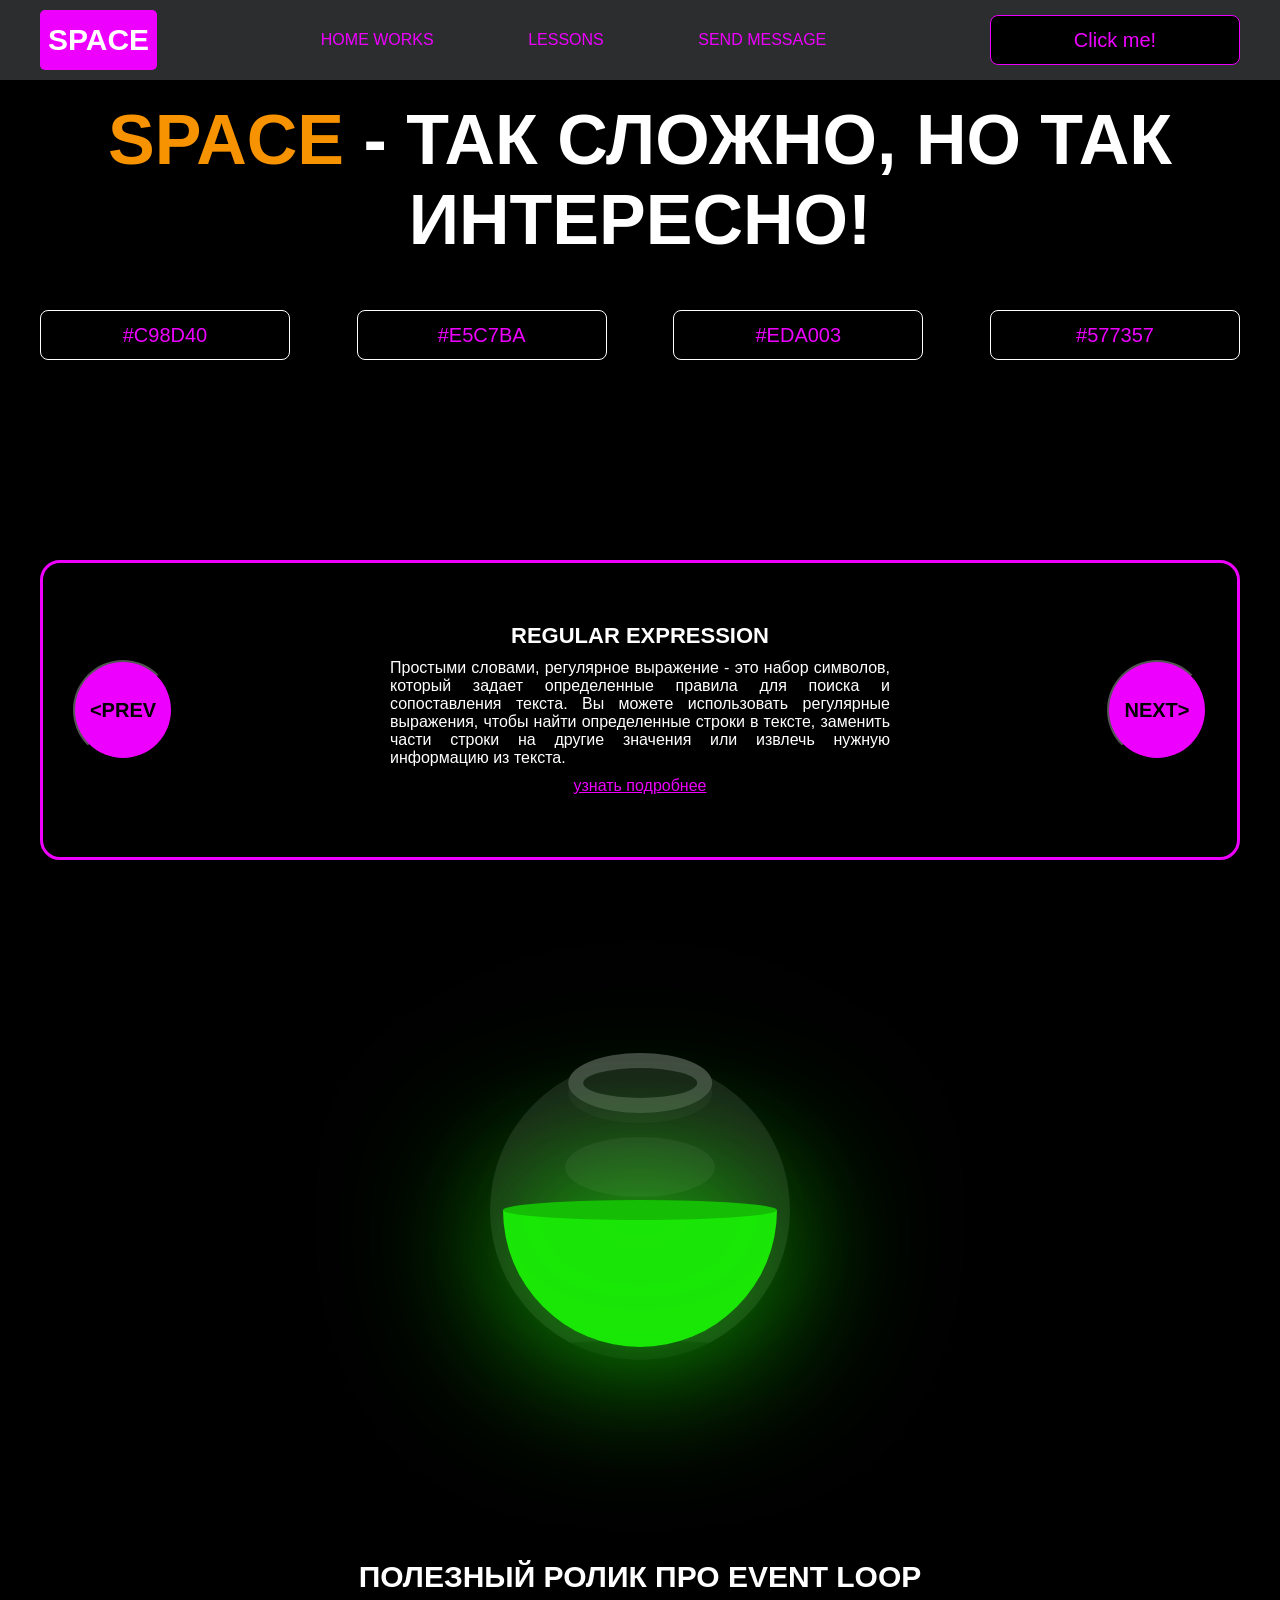
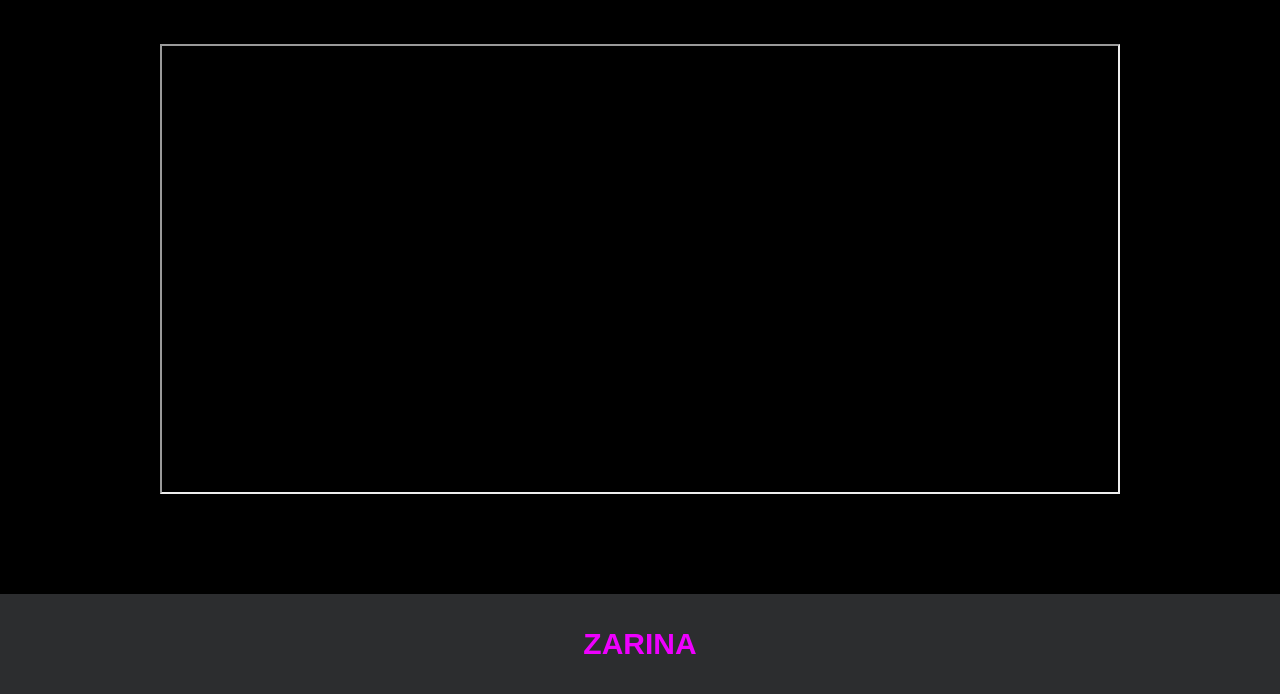
<file: project1/index.html>
<!DOCTYPE html>
<html lang="en">
<head>
    <meta charset="UTF-8">
    <title>Java Script</title>
    <link rel="stylesheet" href="css/style.css">
    <link rel="stylesheet" href="css/core.css">
</head>
<body>

<div class="wrapper">
    <div class="header">
        <div class="container">
            <div class="inner_header">
                <a href="index.html">
                    <div class="logotype">
                        <h2>Space</h2>
                    </div>
                </a>
                <ul class="menu">
                    <li class="menu_link">
                        <a href="pages/home_works.html">Home Works</a>
                    </li>
                    <li class="menu_link">
                        <a href="pages/lessons.html">Lessons</a>
                    </li>
                    <li class="menu_link">
                        <a href="https://t.me/nurdinbuy16" target="_blank">Send message</a>
                    </li>
                </ul>
                <button class="btn" id="btn-get">Click me!</button>
            </div>
        </div>
    </div>

    <div class="main_block">
        <div class="container">
            <div class="inner_main">
                <h1><strong id="js-color">Space</strong> - так сложно, но так интересно!</h1>
                <div class="colors-buttons">
                    <button class="btn btn-color"></button>
                    <button class="btn btn-color"></button>
                    <button class="btn btn-color"></button>
                    <button class="btn btn-color"></button>
                </div>
            </div>
        </div>
    </div>

    <div class="slider_block">
        <div class="container">
            <div class="inner_slider">
                <div class="slider">
                    <button class="btn-slide" id="prev">&lt;prev</button>
                    <div class="slide active_slide">
                        <div class="slide_card">
                            <h3>regular expression</h3>
                            <p>Простыми словами, регулярное выражение - это набор символов, который задает определенные правила для поиска и сопоставления текста. Вы можете использовать регулярные выражения, чтобы найти определенные строки в тексте, заменить части строки на другие значения или извлечь нужную информацию из текста.</p>
                            <a href="https://developer.mozilla.org/ru/docs/Web/JavaScript/Guide/Regular_expressions" target="_blank">узнать подробнее</a>
                        </div>
                    </div>
                    <div class="slide">
                        <div class="slide_card">
                            <h3>recursion</h3>
                            <p>Простыми словами, рекурсия - это, когда функция делает повторяющиеся вызовы самой себя для решения задачи, пока не достигнет определенного условия выхода из рекурсии.</p>
                            <a href="https://learn.javascript.ru/recursion" target="_blank">узнать подробнее</a>
                        </div>
                    </div>
                    <div class="slide">
                        <div class="slide_card">
                            <h3>json</h3>
                            <p>Простыми словами, JSON - это способ представления данных в виде текста, чтобы они могли быть легко поняты и использованы различными программами. Он использует простые правила для описания объектов и массивов, а также для представления простых типов данных, таких как строки, числа, логические значения и т.д.</p>
                            <a href="https://developer.mozilla.org/ru/docs/Learn/JavaScript/Objects/JSON" target="_blank">узнать подробнее</a>
                        </div>
                    </div>
                    <div class="slide">
                        <div class="slide_card">
                            <h3>event loop</h3>
                            <p>Простыми словами, event loop похож на дежурного, который непрерывно проверяет, произошло ли какое-либо событие, и реагирует на него, когда оно происходит. Он имеет список задач, которые нужно выполнить, и он перебирает этот список событий одно за другим, обрабатывая каждое событие, когда оно наступает.</p>
                            <a href="https://highload.today/kak-ustroen-event-loop-v-javascript-parallelnaya-model-i-tsikl-sobytij/" target="_blank">узнать подробнее</a>
                        </div>
                    </div>
                    <button class="btn-slide" id="next">next&gt;</button>
                </div>
            </div>
        </div>
    </div>

    <div class="botlle">
        <div class="container">
            <div class="bottle_inner">
                <a href="pages/monster.html">
                    <div class="bowl">
                        <div class="shadow"></div>
                        <div class="liquid"></div>

                    </div>
                </a>
            </div>
        </div>
    </div>

    <div class="block_video">
        <div class="container">
            <h3>Полезный ролик про Event Loop</h3>
            <div class="inner_block_video">
                <iframe width="80%" height="450" src="https://www.youtube.com/embed/zDlg64fsQow" title="YouTube video player" frameborder="2" allow="autoplay; clipboard-write; encrypted-media; gyroscope; picture-in-picture; web-share" allowfullscreen></iframe>
            </div>
        </div>
    </div>

    <div class="footer">
        <div class="container">
            <a href="" target="_blank">
                <div class="inner_footer">
                    <h2>Zarina</h2>
                </div>
            </a>
        </div>
    </div>
</div>

<div class="modal">
    <div class="modal_dialog">
        <div class="modal_content">
            <form action="#">
                <div class="modal_close">&times;</div>
                <div class="modal_title">Мы свяжемся с вами как можно быстрее!</div>
                <input
                        required
                        placeholder="Ваше имя"
                        name="name"
                        type="text"
                        class="modal_input"
                >
                <input
                        required
                        placeholder="Ваш номер телефона"
                        name="phone"
                        type="text"
                        class="modal_input"
                >
                <button class="btn btn_dark btn_min">Перезвонить мне</button>
            </form>
        </div>
    </div>
</div>

</body>
<script src="js/main.js"></script>
<script src="js/modal.js"></script>
</html>
</file>
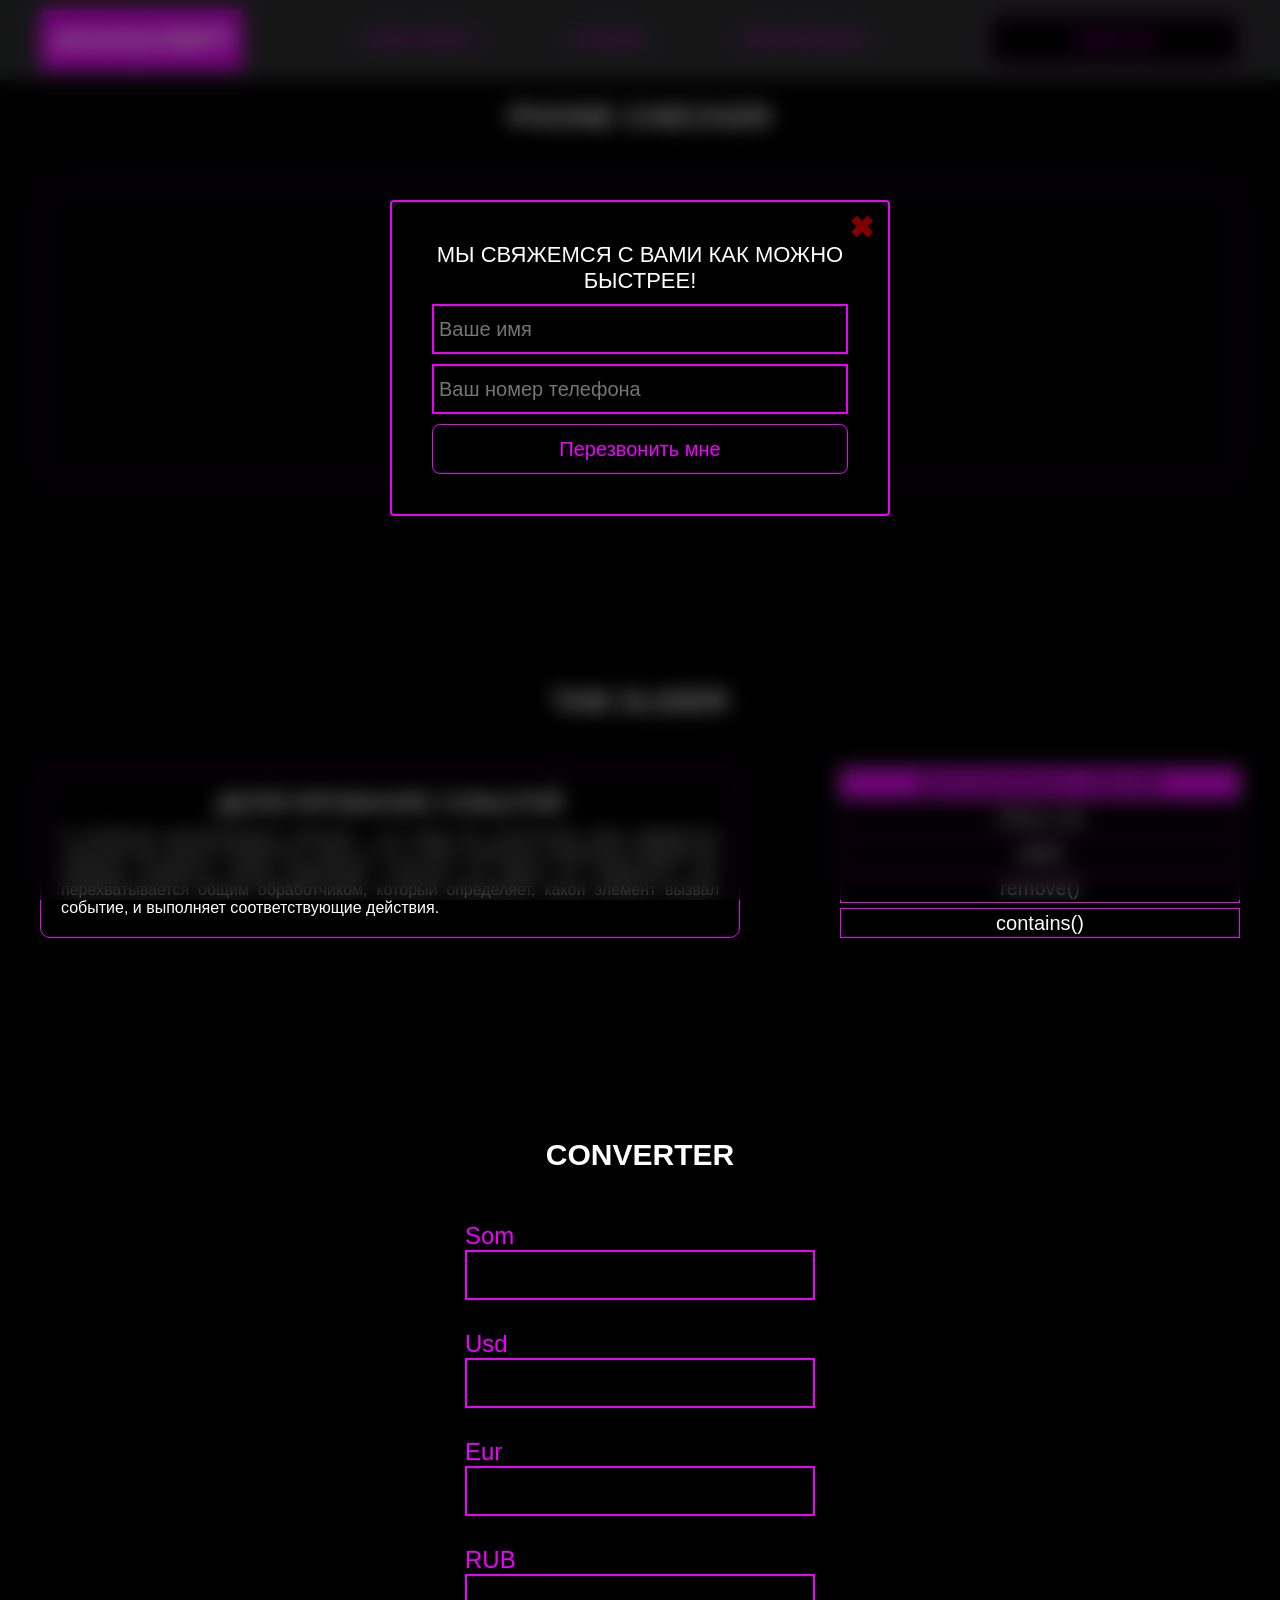
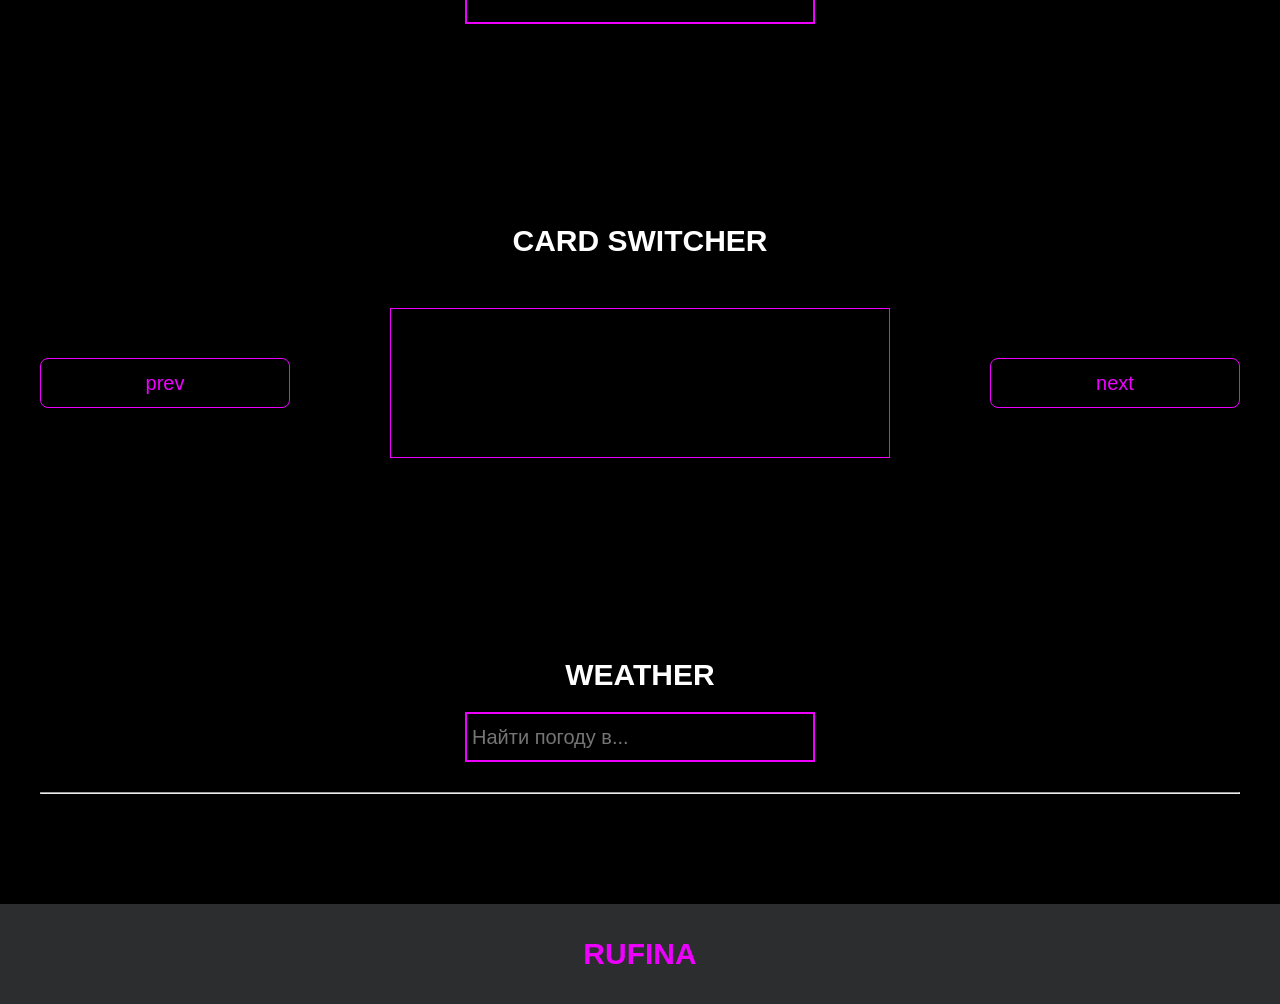
<file: project1/pages/lessons.html>
<!DOCTYPE html>
<html lang="en">
<head>
    <meta charset="UTF-8">
    <title>Lessons</title>
    <link rel="stylesheet" href="../css/style.css">
    <link rel="stylesheet" href="../css/core.css">
    <link rel="stylesheet" href="../css/lessons.css">
</head>
<body>

<div class="wrapper">
    <div class="header">
        <div class="container">
            <div class="inner_header">
                <a href="../index.html">
                    <div class="logotype">
                        <h2>Java<span>Script</span></h2>
                    </div>
                </a>
                <ul class="menu">
                    <li class="menu_link">
                        <a href="../pages/home_works.html">Home Works</a>
                    </li>
                    <li class="menu_link">
                        <a href="../pages/lessons.html">Lessons</a>
                    </li>
                    <li class="menu_link">
                        <a href="https://t.me/NurDinBuy16" target="_blank">Send message</a>
                    </li>
                </ul>
                <button class="btn" id="btn-get">Click me!</button>
            </div>
        </div>
    </div>

    <div class="phone_block">
        <div class="container">
            <h3>Phone checker</h3>
            <div class="inner_phone_block">
                <div class="form_phone">
                    <label for="phone_input">Phone Number</label>
                    <input type="text" id="phone_input" placeholder="+996 XXX XX-XX-XX">
                    <button class="btn" id="phone_button">Check number</button>
                    <span class="checker" id="phone_result"></span>
                </div>
            </div>
        </div>
    </div>

    <div class="tab_slider">
        <div class="container">
            <h3>tab slider</h3>
            <div class="inner_tab_slider">
                <div class="tab_contents_block">

                    <div class="tab_content_block">
                        <h4>Делегирование событий</h4>
                        <p>В JavaScript делегирование событий - это когда мы используем один обработчик событий для
                            группы элементов, вместо того чтобы назначать отдельный обработчик каждому элементу. Когда
                            происходит событие на одном из элементов, оно перехватывается общим обработчиком, который
                            определяет, какой элемент вызвал событие, и выполняет соответствующие действия.</p>
                    </div>
                    <div class="tab_content_block">
                        <h4>classList</h4>
                        <p>classList в JavaScript - это свойство, которое позволяет нам работать с классами элемента
                            HTML. С помощью classList мы можем добавлять, удалять или проверять наличие классов у
                            элемента. Допустим, у нас есть элемент на веб-странице, и мы хотим изменить его классы с
                            помощью JavaScript. Вместо того, чтобы обращаться напрямую к атрибуту class, мы можем
                            использовать свойство classList этого элемента. </p>
                    </div>
                    <div class="tab_content_block">
                        <h4>add()</h4>
                        <p>Метод add позволяет добавить новый класс к списку классов элемента. Например,
                            element.classList.add('new-class') добавит класс с именем "new-class" к элементу.</p>
                    </div>
                    <div class="tab_content_block">
                        <h4>remove()</h4>
                        <p>Метод remove позволяет удалить класс из списка классов элемента. Например,
                            element.classList.remove('old-class') удалит класс с именем "old-class" из элемента.</p>
                    </div>
                    <div class="tab_content_block">
                        <h4>contains()</h4>
                        <p>Метод contains позволяет проверить, содержит ли элемент определенный класс. Он возвращает
                            true, если класс присутствует, и false, если его нет. Например,
                            element.classList.contains('highlight') вернет true, если у элемента есть класс
                            "highlight".</p>
                    </div>

                    <div class="tab_content_items">
                        <div class="tab_content_item tab_content_item_active">Делегирование событий</div>
                        <div class="tab_content_item">Class List</div>
                        <div class="tab_content_item">add()</div>
                        <div class="tab_content_item">remove()</div>
                        <div class="tab_content_item">contains()</div>
                    </div>

                </div>
            </div>
        </div>
    </div>

    <div class="converter">
        <div class="container">
            <h3>CONVERTER</h3>
            <div class="inner_converter">
                <div class="som">
                    <label for="som">Som</label>
                    <input type="number" id="som">
                </div>
                <div class="usd">
                    <label for="usd">Usd</label>
                    <input type="number" id="usd">
                </div>
                <div class="eur">
                    <label for="eur">Eur</label>
                    <input type="number" id="eur">
                </div>
                <div class="rub">
                    <label for="eur">RUB</label>
                    <input type="number" id="rub">
                </div>
            </div>
        </div>
    </div>

    <div class="card_switcher">
        <div class="container">
            <h3>Card Switcher</h3>
            <div class="inner_card_switcher">
                <button class="btn" id="btn-prev">prev</button>
                <div class="card"></div>
                <button class="btn" id="btn-next">next</button>
            </div>
        </div>
    </div>

    <div class="weather">
        <div class="container">
            <h3>WEATHER</h3>
            <div class="inner_weather">
                <div>
                    <input type="text" class="cityName" placeholder="Найти погоду в...">
                </div>
                <div>
                    <span class="city"></span>
                    <hr/>
                    <span class="temp"></span>
                </div>
            </div>
        </div>
    </div>

    <div class="footer">
        <div class="container">
            <a href="" target="_blank">
                <div class="inner_footer">
                    <h2>Rufina</h2>
                </div>
            </a>
        </div>
    </div>

    <div class="modal">
        <div class="modal_dialog">
            <div class="modal_content">
                <form action="#">
                    <div class="modal_close">&#10006;</div>
                    <div class="modal_title">Мы свяжемся с вами как можно быстрее!</div>
                    <input required placeholder="Ваше имя" name="name" type="text" class="modal_input">
                    <input required placeholder="Ваш номер телефона" name="phone" type="phone" class="modal_input">
                    <button class="btn btn_dark btn_min">Перезвонить мне</button>
                </form>
            </div>
        </div>
    </div>

</body>
<script src="../js/lesson.js"></script>
<script src="../js/modal.js"></script>
</html>
</file>
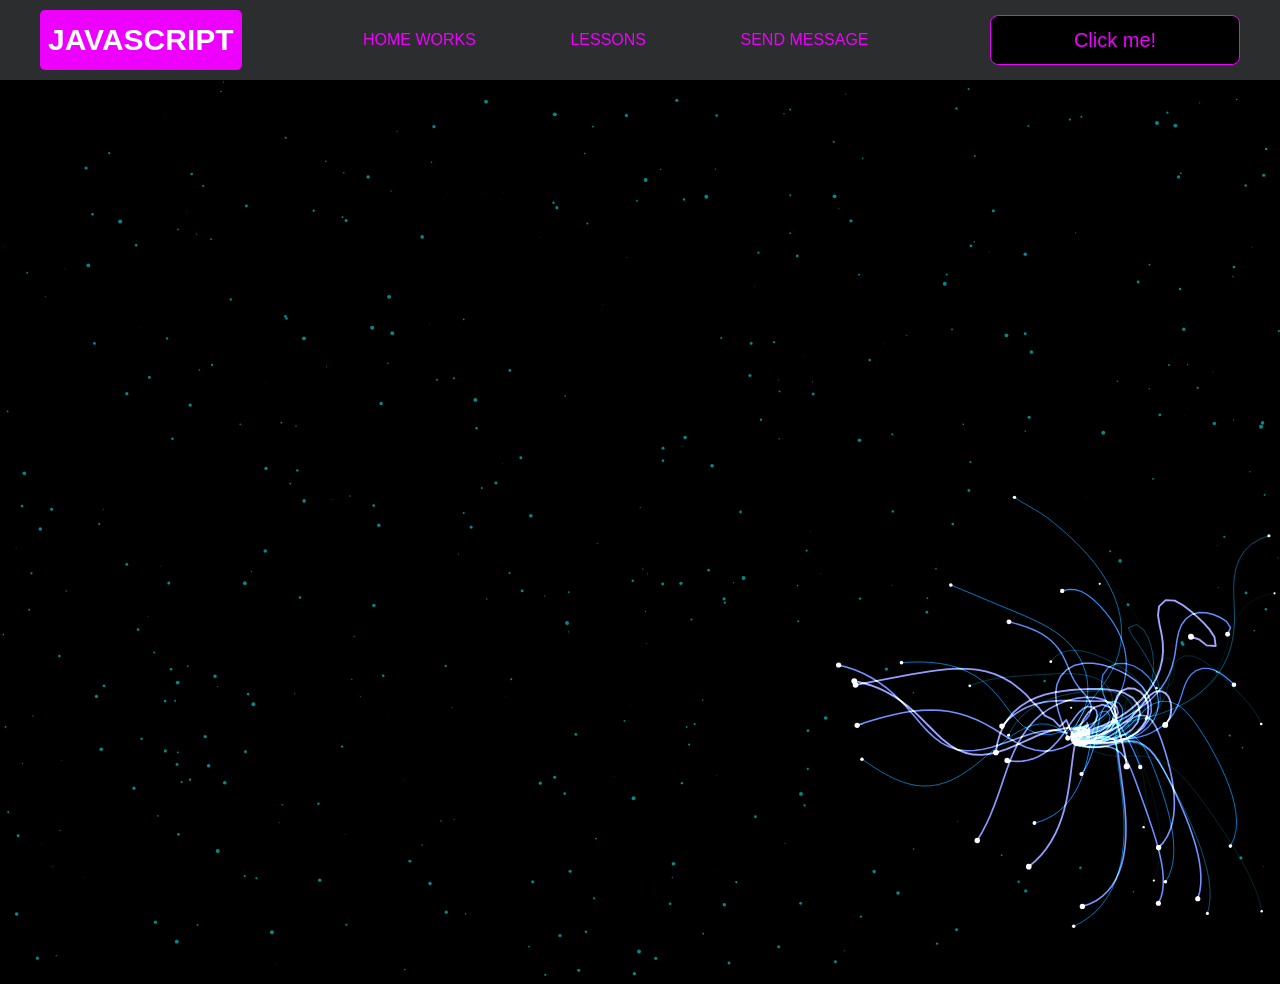
<file: project1/pages/monster.html>
<!DOCTYPE html>
<html lang="en">
<head>
    <meta charset="UTF-8">
    <title>Monster</title>
    <link rel="stylesheet" href="../css/style.css">
    <link rel="stylesheet" href="../css/core.css">
    <link rel="stylesheet" href="../css/monster.css">
</head>
<body>
<div class="wrapper">
    <div class="header">
        <div class="container">
            <div class="inner_header">
                <a href="../index.html">
                    <div class="logotype">
                        <h2>Java<span>Script</span></h2>
                    </div>
                </a>
                <ul class="menu">
                    <li class="menu_link">
                        <a href="../pages/home_works.html">Home Works</a>
                    </li>
                    <li class="menu_link">
                        <a href="../pages/lessons.html">Lessons</a>
                    </li>
                    <li class="menu_link">
                        <a href="https://t.me/NurDinBuy16" target="_blank">Send message</a>
                    </li>
                </ul>
                <button class="btn" id="btn-get">Click me!</button>
            </div>
        </div>
    </div>
</div>
<canvas id="canvas"></canvas>

<div class="modal">
    <div class="modal_dialog">
        <div class="modal_content">
            <form action="#">
                <div class="modal_close">&times;</div>
                <div class="modal_title">Мы свяжемся с вами как можно быстрее!</div>
                <input required placeholder="Ваше имя" name="name" type="text" class="modal_input">
                <input required placeholder="Ваш номер телефона" name="phone" type="phone" class="modal_input">
                <button class="btn btn_dark btn_min">Перезвонить мне</button>
            </form>
        </div>
    </div>
</div>

</body>
<script src="../js/monster.js"></script>
<script src="../js/modal.js"></script>
</html>
</file>
<file: project1/css/style.css>
/* HEADER */

.header {
    height: 80px;
    background: #2c2d2f;
    display: flex;
    align-items: center;
    width: 100%;
    position: fixed;
    top: 0;
    z-index: 2;
}

.inner_header {
    height: 100%;
    display: flex;
    align-items: center;
    justify-content: space-between;
}

/* LOGOTYPE */

.logotype {
    display: flex;
    align-items: center;
    justify-content: center;
    font-size: 22px;
    height: 60px;
    width: fit-content;
    background: var(--orange);
    padding: 8px;
    color: white;
    border-radius: 5px;
    cursor: pointer;
}

/* HEADER MENU */

.menu {
    display: flex;
    justify-content: space-around;
    width: 600px;
}

.menu_link a {
    color: var(--orange);
    text-transform: uppercase;
}

.menu_link a:hover {
    text-decoration: underline;
}

/* MAIN BLOCK */

.main_block {
    padding: 100px 0;
    background: black;
}

/* BUTTONS COLOR PICKER */

.colors-buttons {
    display: flex;
    justify-content: space-between;
    margin-top: 50px;
}

.btn-color {
    border-radius: 20px;
    border-color: white !important;
}

/* FOOTER */

.footer {
    background: #2c2d2f;
    width: 100%;
}

.inner_footer {
    display: flex;
    align-items: center;
    justify-content: center;
    height: 100px;
}

.footer h2 {
    text-transform: uppercase;
    color: var(--orange);
    font-weight: 600;
}


/* SLIDER BLOCK */

.slider_block {
    padding: 100px 0;
    background: black;
}

.slider {
    position: relative;
    width: 100%;
    height: 300px;
    overflow: hidden;
    border: 3px solid var(--orange);
    border-radius: 20px;
    display: flex;
    align-items: center;
    justify-content: space-between;
    padding: 0 30px;
}

.slide {
    position: absolute;
    top: 60px;
    left: 0;
    width: 100%;
    height: 100%;
    display: none;
    transition: opacity 0.5s ease-in-out;
}

.slide_card {
    color: white;
    margin: 0 auto;
    width: 500px;
    text-align: center;
}

.slide_card h3 {
    color: white;
    text-transform: uppercase;
    font-size: 22px;
}

.slide_card p {
    font-size: 16px;
    text-align: justify;
    margin: 10px 0;
}

.slide_card a {
    color: var(--orange);
    text-decoration: underline;
}

.slide.active_slide {
    display: block;
}

/* VIDEO BLOCK */

.block_video {
    background: black;
    padding: 100px 0;
}

.inner_block_video {
    display: flex;
    justify-content: center;
    margin-top: 50px;
}

/* MODAL */

.modal {
    position: fixed;
    height: 100%;
    width: 100%;
    top: 0;
    left: 0;
    z-index: 2;
    background: rgba(0, 0, 0, 0.5);
    backdrop-filter: blur(10px);
    display: none;
}

.modal_dialog {
    max-width: 500px;
    margin: 200px auto;
}

.modal_content {
    position: relative;
    width: 100%;
    padding: 40px;
    background-color: black;
    border: 2px solid var(--orange);
    border-radius: 4px;
    max-height: 80vh;
    overflow-y: auto;
}

.modal_content form {
    display: flex;
    flex-direction: column;
    align-items: center;
}

.modal_close {
    position: absolute;
    top: 8px;
    right: 14px;
    font-size: 30px;
    color: red;
    opacity: 0.5;
    font-weight: 700;
    border: none;
    background-color: transparent;
    cursor: pointer;
}

.modal_title {
    text-align: center;
    font-size: 22px;
    text-transform: uppercase;
    color: white;
}

.modal_input, .btn_min {
    width: 100% !important;
    margin-top: 10px;
}


/*-------BOTTLE-------*/

.botlle {
    background: black;
    padding: 100px 0;
}

.bottle_inner {
    display: flex;
    justify-content: center;
    align-items: center;
}

.bowl {
    position: relative;
    width: 300px;
    height: 300px;
    background: rgba(255, 255, 255, 0.1);
    border-radius: 50%;
    border: 8px solid transparent;
    animation: animate 5s linear infinite;
    transform-origin: bottom center;
    animation-play-state: run;
}

@keyframes animate {
    0% {
        transform: rotate(0deg);
    }
    25% {
        transform: rotate(22deg);
    }
    50% {
        transform: rotate(0deg);
    }
    75% {
        transform: rotate(-22deg);
    }
    100% {
        filter: hue-rotate(360deg);
    }
}

.bowl::before {
    content: "";
    position: absolute;
    top: -15px;
    left: 50%;
    transform: translateX(-50%);
    width: 40%;
    height: 30px;
    border: 15px solid #444;
    border-radius: 50%;
    box-shadow: 0 10px #222;

}

.bowl::after {
    content: "";
    position: absolute;
    top: 35%;
    left: 50%;
    transform: translate(-50%, -50%);
    width: 150px;
    height: 60px;
    background: rgba(255, 255, 255, 0.05);
    transform-origin: center;
    animation: animatebowlshadow 5s linear infinite;
    border-radius: 50%;
    animation-play-state: running;

}


@keyframes animatebowlshadow {
    0% {
        left: 50%;
        width: 150px;
        height: 60px;
    }
    25% {
        left: 55%;
        width: 140px;
        height: 65px;
    }
    50% {
        left: 50%;
        width: 150px;
        height: 60px;
    }
    75% {
        left: 45%;
        width: 140px;
        height: 65px;
    }
    100% {


    }
}


.liquid {
    position: absolute;
    top: 50%;
    left: 5px;
    right: 5px;
    bottom: 5px;
    background: #1ae907;
    border-bottom-left-radius: 150px;
    border-bottom-right-radius: 150px;
    filter: drop-shadow(0 0 80px #1ae907);
    transform-origin: top center;
    animation: animateliquid 5s linear infinite;
    animation-play-state: running;
}

@keyframes animateliquid {
    0% {
        transform: rotate(0deg);
    }
    25% {
        transform: rotate(-22deg);
    }
    30% {
        transform: rotate(-23deg);
    }
    50% {
        transform: rotate(0deg);
    }
    75% {
        transform: rotate(22deg);
    }
    80% {
        transform: rotate(23deg);
    }
    100% {
        transform: rotate(0deg);
    }


}

.liquid::before {
    content: "";
    position: absolute;
    top: -10px;
    width: 100%;
    height: 20px;
    background: #15be05;
    border-radius: 50%;
    filter: drop-shadow(0 0 80px #15be05);
}

.shadow {
    position: absolute;
    top: calc(50% + 150px);
    left: 50%;
    transform: translate(-50%, -50%);
    width: 260px;
    height: 40px;
    background: rgba(0, 0, 0, 0.5);
    border-radius: 50%;
    animation: animateshadow 5s linear infinite;
    animation-play-state: running;

}

@keyframes animateshadow {
    0% {
        left: 50%;
        width: 260px;
        height: 40px;
        top: calc(50% + 150px);

    }

    25% {
        left: 55%;
        width: 265px;
        height: 30px;
        top: calc(50% + 130px);

    }
    50% {
        left: 50%;
        width: 260px;
        height: 40px;
        top: calc(50% + 150px);

    }
    75% {
        left: 45%;
        width: 265px;
        height: 30px;
        top: calc(50% + 130px);

    }
    100% {
    }
}
</file>
<file: project1/css/core.css>
* {
    margin: 0;
    padding: 0;
    box-sizing: border-box;
}

.container {
    width: 1200px;
    margin: 0 auto;
}

body {
    font-family: "Britannic Bold", sans-serif;
    background: #c2d0d0;
}

.btn {
    width: 250px;
    height: 50px;
    font-size: 20px;
    cursor: pointer;
    border: 1px solid var(--orange);
    background: black;
    color: var(--orange);
    border-radius: 8px;
}

.btn:hover {
    background: #414349;
}

.btn:active {
    background: #56585D;
    border: 2px solid var(--orange);
}

a {
    text-decoration: none;
}

li {
    list-style: none;
}

h1 {
    text-align: center;
    font-size: 70px;
    color: white;
    margin: 0 auto;
    text-transform: uppercase;
    font-weight: 600;
}

h2 {
    text-align: center;
    font-size: 30px;
    color: white;
    margin: 0 auto;
    text-transform: uppercase;
    font-weight: 600;
}

h3 {
    text-align: center;
    font-size: 30px;
    color: white;
    margin: 0 auto;
    text-transform: uppercase;
    font-weight: 600;
}

h4 {
    font-size: 24px;
    color: white;
    text-transform: uppercase;
    font-weight: 600;
}

strong {
    color: #F79300;
}

label {
    font-size: 24px;
    color: var(--orange);
}

input {
    width: 350px;
    height: 50px;
    font-size: 20px;
    padding-left: 5px;
    color: var(--orange);
    background: black;
    border: 2px solid var(--orange);
}

.checker {
    color: white;
    font-size: 30px;
}

.btn-slide {
    display: block;
    width: 100px;
    height: 100px;
    background: var(--orange);
    color: black;
    font-size: 20px;
    text-transform: uppercase;
    border-radius: 50%;
    font-weight: 800;
    z-index: 1;
}

.btn-slide:hover {
    background: #b68733 !important;
    cursor: pointer;
    color: white;
}

:root {
    --orange: #ee00ff;
    --black: black;
}
</file>
<file: project1/css/lessons.css>
/* PHONE CHECKER */

.phone_block {
    background: black;
    padding: 100px 0;
}

.inner_phone_block {
    margin-top: 50px;
    display: flex;
    justify-content: space-evenly;
    border: 1px solid var(--orange);
    height: 300px;
    border-radius: 20px;
    align-items: center;
}

.form_phone {
    display: flex;
    flex-direction: column;
    align-items: center;
}

.form_phone button {
    width: 100%;
    margin: 20px 0;
}

/* TAB SLIDER */

.tab_slider {
    background: black;
    padding: 100px 0;
}

.tab_content_block {
    width: 700px;
    border: 1px solid var(--orange);
    padding: 20px;
    border-radius: 10px;
    text-align: center;
    display: flex;
    align-items: center;
    flex-direction: column;
    justify-content: center;
    height: 170px;
}

.tab_content_block p {
    color: white;
    margin-top: 10px;
    text-align: justify;
}

.tab_content_items {
    width: 400px;
    display: flex;
    flex-direction: column;
    row-gap: 5px;
}

.tab_content_item {
    padding: 10px;
    height: 30px;
    color: white;
    border: 1px solid var(--orange);
    text-align: center;
    font-size: 20px;
    cursor: pointer;
    display: grid;
    place-content: center;
}

.tab_content_item_active {
    background: var(--orange);
    color: black;
    font-weight: 600;
    border: 1px solid white;
}

.tab_contents_block {
    display: flex;
    justify-content: space-between;
    align-items: center;
    margin-top: 50px;
}

/*------CARD SWITCHER------*/

.card_switcher {
    background-color: black;
    padding: 100px 0;
}

.card {
    width: 500px;
    height: 150px;
    border: 1px solid var(--orange);
    text-align: center;
    display: flex;
    flex-direction: column;
    justify-content: space-around;
    align-items: center;
    padding: 10px;
}

.card p {
    color: var(--orange);
    font-size: 20px;
}

.card span {
    color: white;
    font-size: 30px;
}

.inner_card_switcher {
    margin-top: 50px;
    display: flex;
    align-items: center;
    justify-content: space-between;
}


/*-------CONVERTER--------*/


.converter {
    padding: 100px 0;
    background-color: black;
}

.inner_converter {
    display: flex;
    align-items: center;
    justify-content: center;
    flex-direction: column;
    gap: 30px;
    margin-top: 50px;
}

.inner_converter > div {
    display: flex;
    flex-direction: column;
}

/*------WEATHER------*/

.weather {
    padding: 100px 0;
    background-color: black;
}

.inner_weather > div {
    display: flex;
    flex-direction: column;
    align-items: center;
    gap: 10px;
    color: white;
    font-size: 25px;
}

.inner_weather {
    display: flex;
    flex-direction: column;
    gap: 20px;
    margin-top: 20px;
}

hr {
    width: 100%;
}
</file>
<file: project1/css/monster.css>
body,
html {
    margin: 0;
    padding: 0;
    position: fixed;
    background: black;
}

.header {
    position: static !important;
}

.buymeacoffee {
    text-decoration: none;
    position: fixed;
    right: 2rem;
    bottom: 2rem;
    background: #FFDD00;
    width: 3.5rem;
    height: 3.5rem;
    border-radius: 50%;
    transition: all 0.1s linear;
    box-shadow: 0.2rem 0.2rem 0.5rem rgba(0, 0, 0, 0.2);
    z-index: 1000;
    display: flex;
    align-items: center;
    justify-content: center;
}

.buymeacoffee:hover {
    width: 4rem;
    height: 4rem;
    line-height: 4rem;
}
</file>
